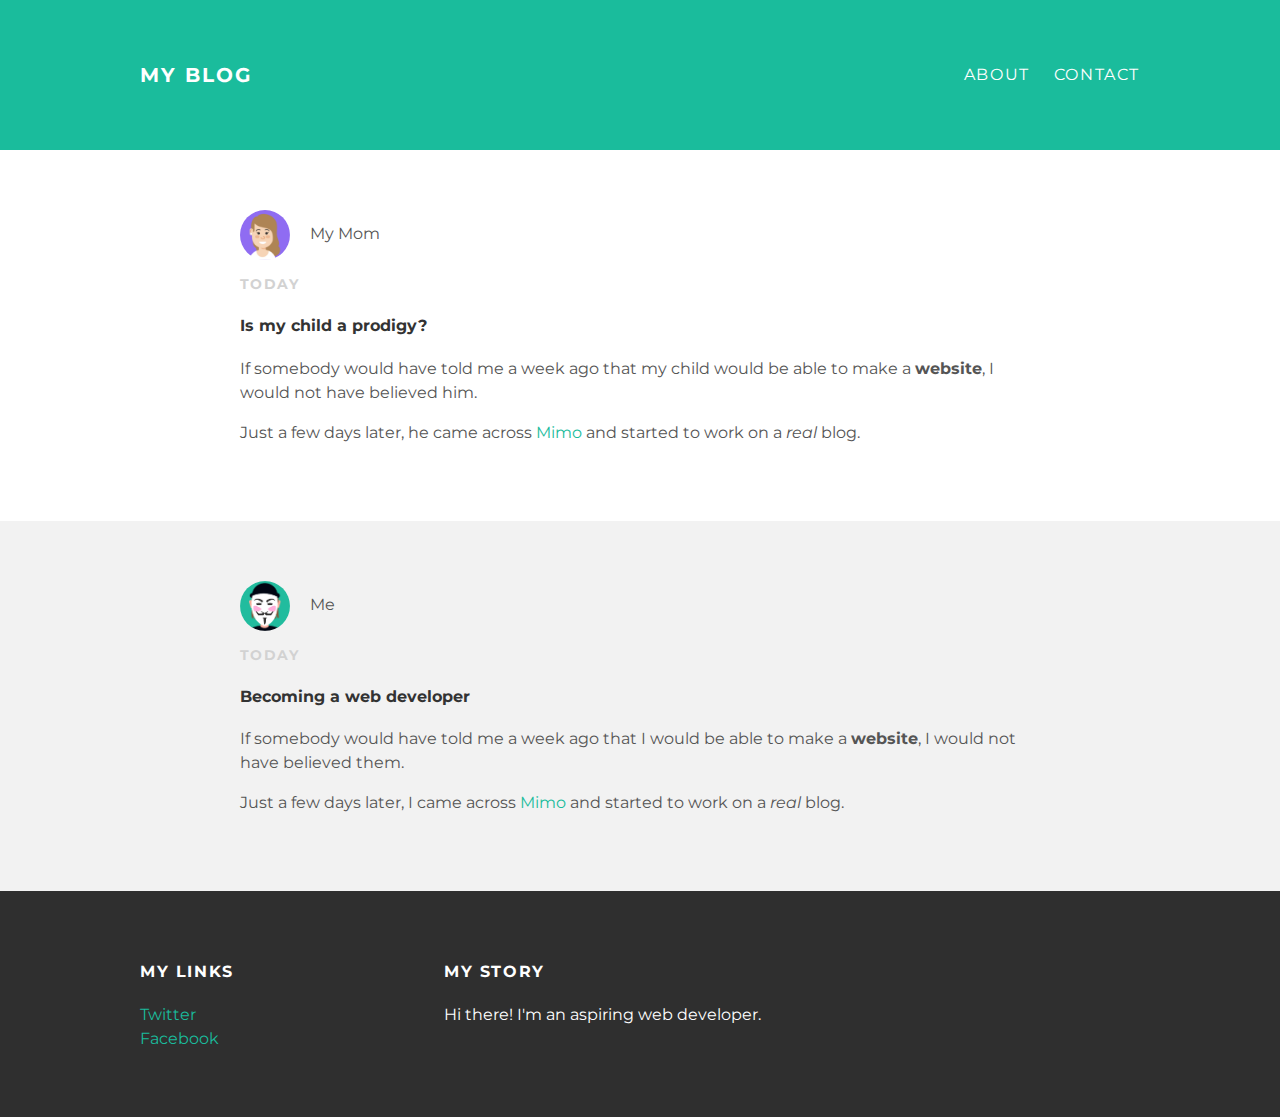
<file: index.html>
<!doctype html>
<html>
 <head>
  <title>My Blog</title>
  <link rel="stylesheet" type="text/css" href="style.css">
 </head>
 <body>
  <div id="header">
   <div class="container">
    <a id="header-title" href="index.html">My Blog</a>
    <ul id="header-nav">
     <li><a href="about.html">About</a>
     </li>
     <li><a href="mailto:choda406assc@gmail.com">Contact</a>
     </li>
    </ul>
   </div> <!--container-->    
  </div> <!--header-->
  <div id="content">
   <div class="post-container">
    <div class="post">
     <div class="post-author">
      <img src="mom.png">
      <span>My Mom</span>
     </div> <!--post author-->
     <p class="post-date">Today</p>
     <h4 class="post-title">Is my child a prodigy?</h4>
     <div class="post-content">
      <p>If somebody would have told me a week ago that my child would
     be able to make a <strong>website</strong>, I would not have believed him.</p>
      <p>Just a few days later, he came across <a href="https://getmimo.com">Mimo</a> and started
     to work on a <em>real</em> blog.</p>
     </div> <!--post content-->
    </div> <!--post-->
   </div> <!--container-->    
			<div class="post-container">
    <div class="post">
     <div class="post-author">
      <img src="me.png">
      <span>Me</span>
     </div> <!--post author-->
     <p class="post-date">Today</p>
     <h4 class="post-title">Becoming a web developer</h4>
     <div class="post-content">
      <p>If somebody would have told me a week ago that I would
     be able to make a <strong>website</strong>, I would not have believed them.</p>
      <p>Just a few days later, I came across <a href="https://getmimo.com">Mimo</a> and started
     to work on a <em>real</em> blog.</p>
     </div> <!--post content-->
    </div> <!--post-->
   </div> <!--container-->    
  </div> <!--content-->
  <div id="footer">
   <div class="container">
    <div class="column">
     <h4>My Links</h4>
     <p>
      <a href="https://twitter.com/saichandrachoda">Twitter</a>
      <br>
      <a href="https://facebook.com/chodasaichandra">Facebook</a>
     </p>
    </div> <!--column-->
    <div class="column">
     <h4>My Story</h4>
     <p>Hi there! I'm an aspiring web developer.</p>
    </div> <!--column-->
   </div> <!--container-->    
  </div> <!--footer-->    
 </body>
</html>
</file>
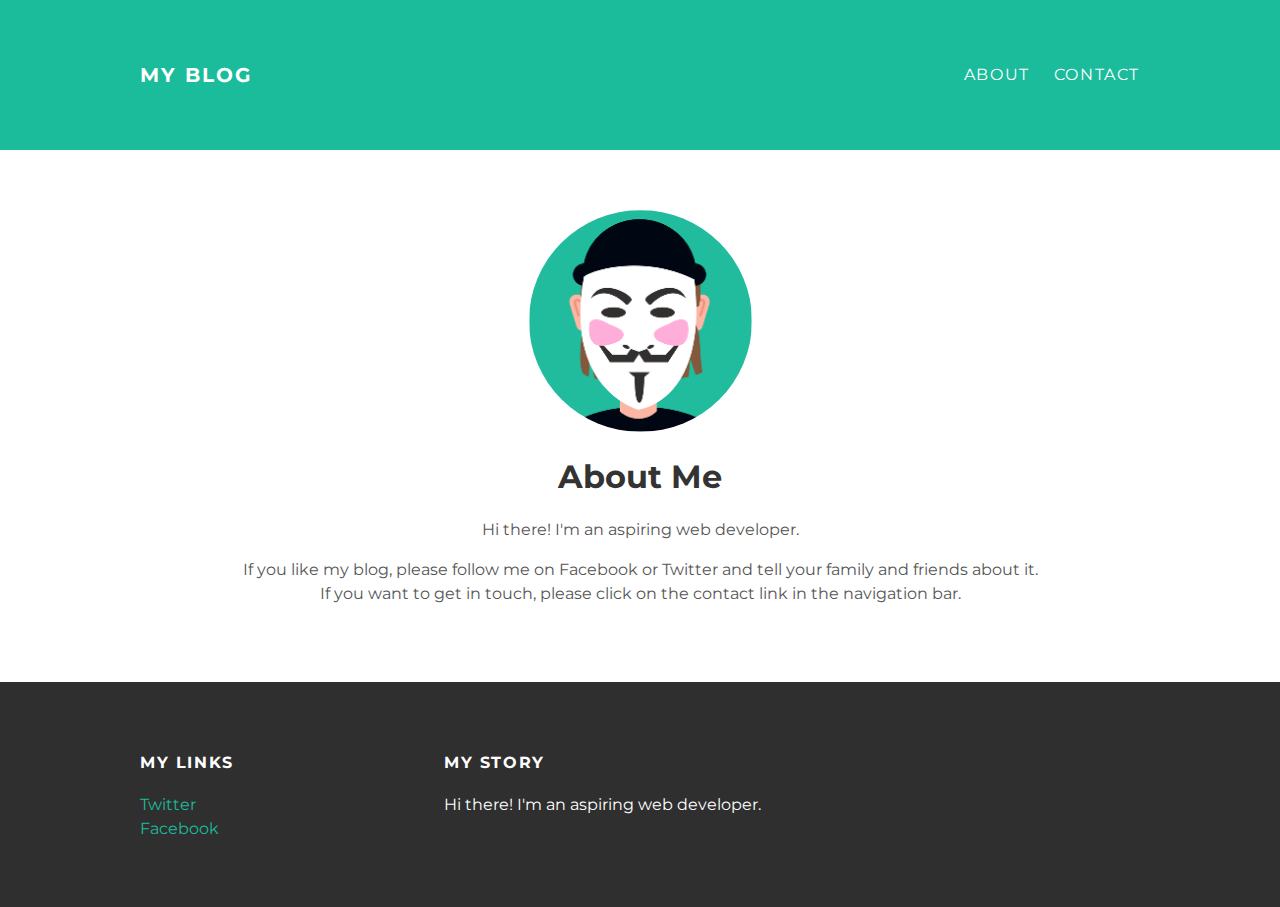
<file: about.html>
<!doctype html>
<html>
 <head>
  <title>About Me</title>
  <link rel="stylesheet" href="style.css">
 </head>
 <body>
  <div id="header">
   <div class="container">
    <a id="header-title" href="index.html">My Blog</a>
    <ul id="header-nav">
     <li><a href="about.html">About</a>
     </li>
     <li><a href="mailto:choda406assc@gmail.com">Contact</a>
     </li>
    </ul>
   </div> <!--container-->        
  </div> <!--header-->
  <div id="content">
   <div class="container">
    <div class="about">
     <div class="about-author">
      <img src="me.png">
     </div> <!--about author-->
     <h1 class="about-title">About Me</h1>
     <div class="about-content">
      <p>Hi there! I'm an aspiring web developer.</p>
      <p>If you like my blog, please follow me on Facebook
					or Twitter and tell your family and friends about it.
					If you want to get in touch, please click on the contact
					link in the navigation bar.</p>
     </div> <!--about content-->
    </div> <!--about-->
   </div> <!--container-->    
  </div> <!--content-->
  <div id="footer">
   <div class="container">
    <div class="column">
     <h4>My Links</h4>
     <p>
      <a href="https://twitter.com/saichandrachoda">Twitter</a>
      <br>
      <a href="https://facebook.com/chodasaichandra">Facebook</a>
     </p>
    </div> <!--column-->
    <div class="column">
     <h4>My Story</h4>
     <p>Hi there! I'm an aspiring web developer.</p>
    </div> <!--column-->
   </div> <!--container-->    
  </div> <!--footer-->    
 </body>
</html>
</file>
<file: style.css>
@import url('https://fonts.googleapis.com/css2?family=Montserrat:wght@400;700&display=swap');

body {
	color: #555;
	margin: 0;
	
	font-family: 'Montserrat', sans-serif;
}

#header {
	background-color: #1abc9c;
	height: 150px;
	line-height: 150px;
}

#header a{
	color: white;
	text-decoration: none;
	
	text-transform: uppercase;
	letter-spacing: 0.1em;
}

#header a:hover {
	color: #222;
}

#header-title {
	display: block;
	float: left;
	
	font-size: 20px;
	font-weight: bold;
}


#header-nav {
	display: block;
	float: right;
	margin-top: 0;
}

#header-nav li {
	display: inline;
	padding-left: 20px; 
}

.container {
	max-width: 1000px;
	margin: 0 auto;
}

.post-container:nth-child(even) {
	background-color: #f2f2f2;
}

.post, .about {
	max-width: 800px;
	margin: 0 auto;
	padding: 60px 0;
}

.about {
	text-align: center;
}

.post-author img {
	width: 50px;
	height: 50px;
	vertical-align: middle;
}

.post-author img,
.about-author img {
	border-radius: 50%;
}

.post-author span {
	margin-left: 16px;
}

.post-date {
	color: #d2d2d2;
	
	font-size: 14px;
	font-weight: bold;
	
	text-transform: uppercase;
	letter-spacing: 0.1em;
}

#footer {
	background-color: #2f2f2f;
	padding: 50px 0;
}

.column {
	min-width: 300px;
	display: inline-block;
	vertical-align: top;
}

#footer h4 {
	color: white;
	text-transform: uppercase;
	letter-spacing: 0.1em;
}

#footer p {
	color: white;
}

a {
	color: #1abc9c;
	text-decoration: none;
}

a:hover {
	color: #F6A623;
}

h1, h2, h3, h4 {
	color: #333;
}

p {
	line-height: 1.5;
}
</file>
